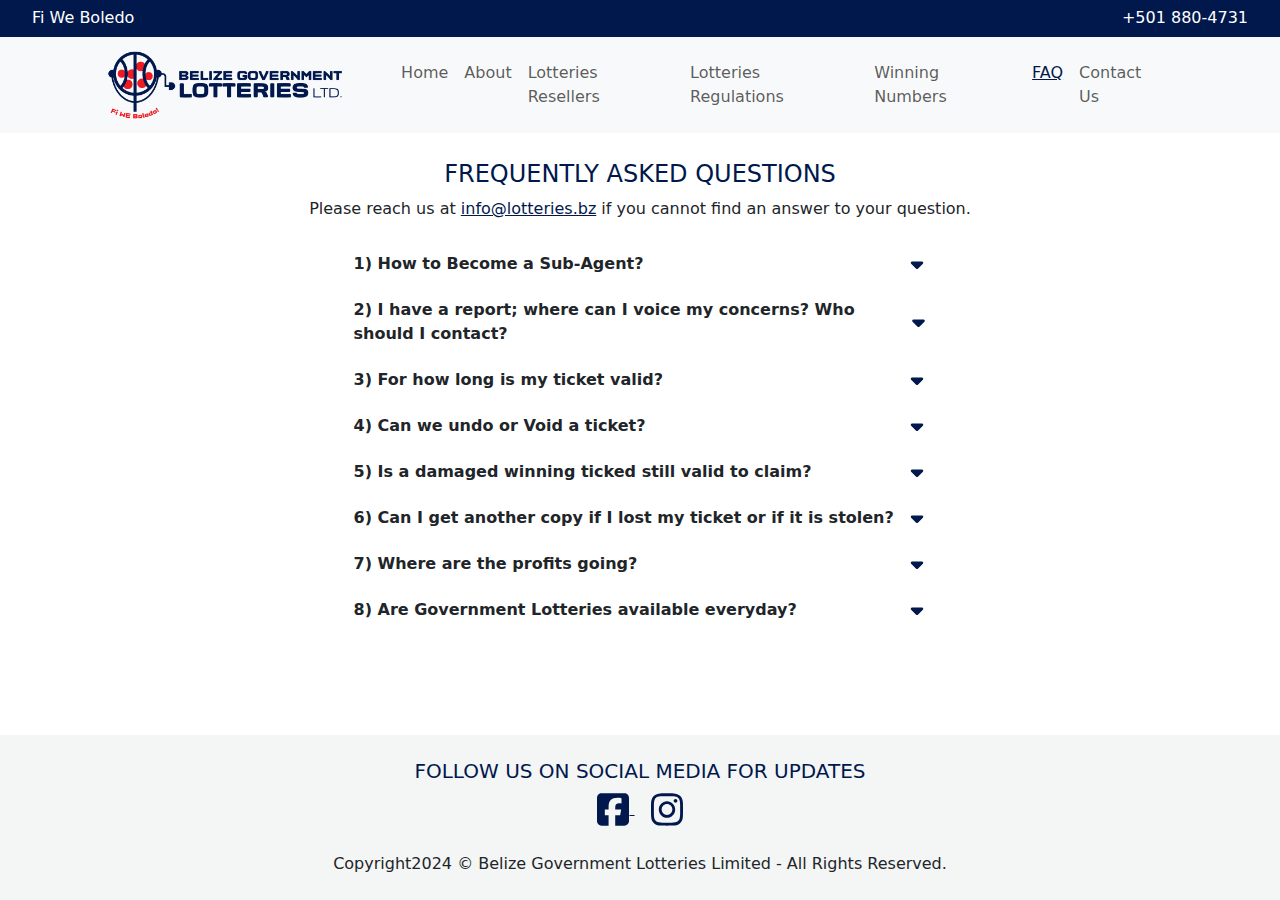
<file: faq.html>
<!DOCTYPE html>
<html lang="en">

<head>
    <meta charset="UTF-8">
    <meta name="viewport" content="width=device-width, initial-scale=1">
    <title>FAQ | Belize Government Lotteries Limited</title>
    <link rel="icon" href="/assets/favicon.png" type="image/x-icon">
    <!-- Font Awesome CSS (for icons) -->
    <link rel="stylesheet" href="./assets/cdn/all.min.css">
    <!-- Bootstrap CSS -->
    <link href="./assets/cdn/bootstrap.min.css" rel="stylesheet">
    <link rel="stylesheet" href="/style.css">
    <link rel="import" href="script.js">
</head>

<body>
    <!-- Include the header using JavaScript -->
    <div id="header-container"></div>

    <!-- Main Content Section--------------------------------------------------- -->
    <div class="container mt-4" id="main-content">
        <!-- FAQ Page Content -->
        <div id="faq">
            <div class="row text-center mx-4">
                <h4 class="mt-2">FREQUENTLY ASKED QUESTIONS</h4>
                <p>Please reach us at <a href="mailto:info@lotteries.bz">info@lotteries.bz</a> if you cannot find an
                    answer to your question.</p>
            </div>

            <div class="row mx-4">
                <div class="col-sm"></div>
                <div class="col-sm col-md-7 mt-2 ">
                    <a class="btn w-100 fw-bold text-start faq" data-bs-toggle="collapse" href="#questionOne"
                        role="button" aria-expanded="false" aria-controls="questionOne" onclick="toggleIcon(this)">
                        1) How to Become a Sub-Agent?
                        <img src="/assets/icons/caret-down-solid.svg" alt="Arrow Icon" class="arrow-icon"></a>
                    <div class="collapse multi-collapse" id="questionOne">
                        <div class="card p-4 text-center">
                            The Belize Government Lotteries Ltd.(BGLL) is not directly responsible for recruiting
                            sub-agents. Please get in touch with the Sales Distributor in your zone for more
                            information on becoming a sub-agent.
                        </div>
                    </div>
                </div>
                <div class="col-sm"></div>
            </div>

            <div class="row mx-4">
                <div class="col-sm"></div>
                <div class="col-sm col-md-7 mt-2">
                    <a class="btn w-100 fw-bold text-start faq" data-bs-toggle="collapse" href="#questionTwo"
                        role="button" aria-expanded="false" aria-controls="questionTwo" onclick="toggleIcon(this)">
                        2) I have a report; where can I voice my concerns? Who should I contact?
                        <img src="/assets/icons/caret-down-solid.svg" alt="Arrow Icon" class="arrow-icon"></a>
                    <div class="collapse multi-collapse" id="questionTwo">
                        <div class="card p-4 text-center">
                            For Technical Assistance: <br>
                            Support@lotteries.bz <br>
                            673-4730 <br><br>

                            For Informational Assistance: <br>
                            Info@lotteries.bz <br>
                            675-4730
                        </div>
                    </div>
                </div>
                <div class="col-sm"></div>
            </div>

            <div class="row mx-4">
                <div class="col-sm"></div>
                <div class="col-sm col-md-7 mt-2 ">
                    <a class="btn w-100 fw-bold text-start faq" data-bs-toggle="collapse" href="#questionThree"
                        role="button" aria-expanded="false" aria-controls="questionThree" onclick="toggleIcon(this)">
                        3) For how long is my ticket valid? <img src="/assets/icons/caret-down-solid.svg"
                            alt="Arrow Icon" class="arrow-icon"></a>
                    <div class="collapse multi-collapse" id="questionThree">
                        <div class="card p-4 text-center">
                            Any winning ticket is valid for 30 days. After 30 days, the ticket becomes nullified.
                        </div>
                    </div>
                </div>
                <div class="col-sm"></div>
            </div>

            <div class="row mx-4">
                <div class="col-sm"></div>
                <div class="col-sm col-md-7 mt-2 ">
                    <a class="btn w-100 fw-bold text-start faq" data-bs-toggle="collapse" href="#questionFour"
                        role="button" aria-expanded="false" aria-controls="questionFour" onclick="toggleIcon(this)">
                        4) Can we undo or Void a ticket? <img src="/assets/icons/caret-down-solid.svg" alt="Arrow Icon"
                            class="arrow-icon"></a>
                    <div class="collapse multi-collapse" id="questionFour">
                        <div class="card p-4 text-center">
                            Once a ticket has been saved, there is no way of voiding a ticket.
                        </div>
                    </div>
                </div>
                <div class="col-sm"></div>
            </div>

            <div class="row mx-4">
                <div class="col-sm"></div>
                <div class="col-sm col-md-7 mt-2 ">
                    <a class="btn w-100 fw-bold text-start faq" data-bs-toggle="collapse" href="#questionFive"
                        role="button" aria-expanded="false" aria-controls="questionFive" onclick="toggleIcon(this)">
                        5) Is a damaged winning ticked still valid to claim? <img
                            src="/assets/icons/caret-down-solid.svg" alt="Arrow Icon" class="arrow-icon"></a>
                    <div class="collapse multi-collapse" id="questionFive">
                        <div class="card p-4 text-center">
                            A winning ticket is only claimable if the QR code printed on the ticket is readable by the
                            POS machine. If the QR code is damaged and the machine cannot read the code, the ticket is
                            deemed lost.
                        </div>
                    </div>
                </div>
                <div class="col-sm"></div>
            </div>

            <div class="row mx-4">
                <div class="col-sm"></div>
                <div class="col-sm col-md-7 mt-2 ">
                    <a class="btn w-100 fw-bold text-start faq" data-bs-toggle="collapse" href="#questionSix"
                        role="button" aria-expanded="false" aria-controls="questionSix" onclick="toggleIcon(this)">
                        6) Can I get another copy if I lost my ticket or if it is stolen? <img
                            src="/assets/icons/caret-down-solid.svg" alt="Arrow Icon" class="arrow-icon"></a>
                    <div class="collapse multi-collapse" id="questionSix">
                        <div class="card p-4 text-center">
                            The agent who sold you a ticket only has 15 minutes to reprint any issued ticket. Once 15
                            minutes have passed, there is no way to reprint a ticket.
                        </div>
                    </div>
                </div>
                <div class="col-sm"></div>
            </div>

            <div class="row mx-4">
                <div class="col-sm"></div>
                <div class="col-sm col-md-7 mt-2 ">
                    <a class="btn w-100 fw-bold text-start faq" data-bs-toggle="collapse" href="#questionSeven"
                        role="button" aria-expanded="false" aria-controls="questionSeven" onclick="toggleIcon(this)">
                        7) Where are the profits going? <img src="/assets/icons/caret-down-solid.svg" alt="Arrow Icon"
                            class="arrow-icon"></a>
                    <div class="collapse multi-collapse" id="questionSeven">
                        <div class="card p-4 text-center">
                            Profits from the sale of Belize Government lotteries will be used to fund the National
                            Health Insurance (NHI) and the Official Charities Fund.
                        </div>
                    </div>
                </div>
                <div class="col-sm"></div>
            </div>

            <div class="row mx-4">
                <div class="col-sm"></div>
                <div class="col-sm col-md-7 mt-2 mb-4">
                    <a class="btn w-100 fw-bold text-start faq" data-bs-toggle="collapse" href="#questionEight"
                        role="button" aria-expanded="false" aria-controls="questionEight">
                        8) Are Government Lotteries available everyday? <img src="/assets/icons/caret-down-solid.svg"
                            alt="Arrow Icon" class="arrow-icon"></a>
                    <div class="collapse multi-collapse" id="questionEight">
                        <div class="card p-4 text-center">
                            No lottery can be conducted on Good Friday or Christmas Day per the regulations. This
                            applies to both Government lotteries and private lottery games.
                        </div>
                    </div>
                </div>
                <div class="col-sm"></div>
            </div>

        </div>
    </div>
    </div>
    </div>
    <!-- ----------------------------------------------------------------------- -->

    <!-- Include the footer using JavaScript -->
    <div id="footer-container"></div>

    <script src="script.js"></script>
    <!-- Font Awesome JS (for icons) -->
    <script src="./assets/cdn/all.min.js"></script>
    <!-- Bootstrap JS and Popper.js (required for Bootstrap) -->
    <script src="./assets/cdn/bootstrap.bundle.min.js"></script>
</body>

</html>
</file>
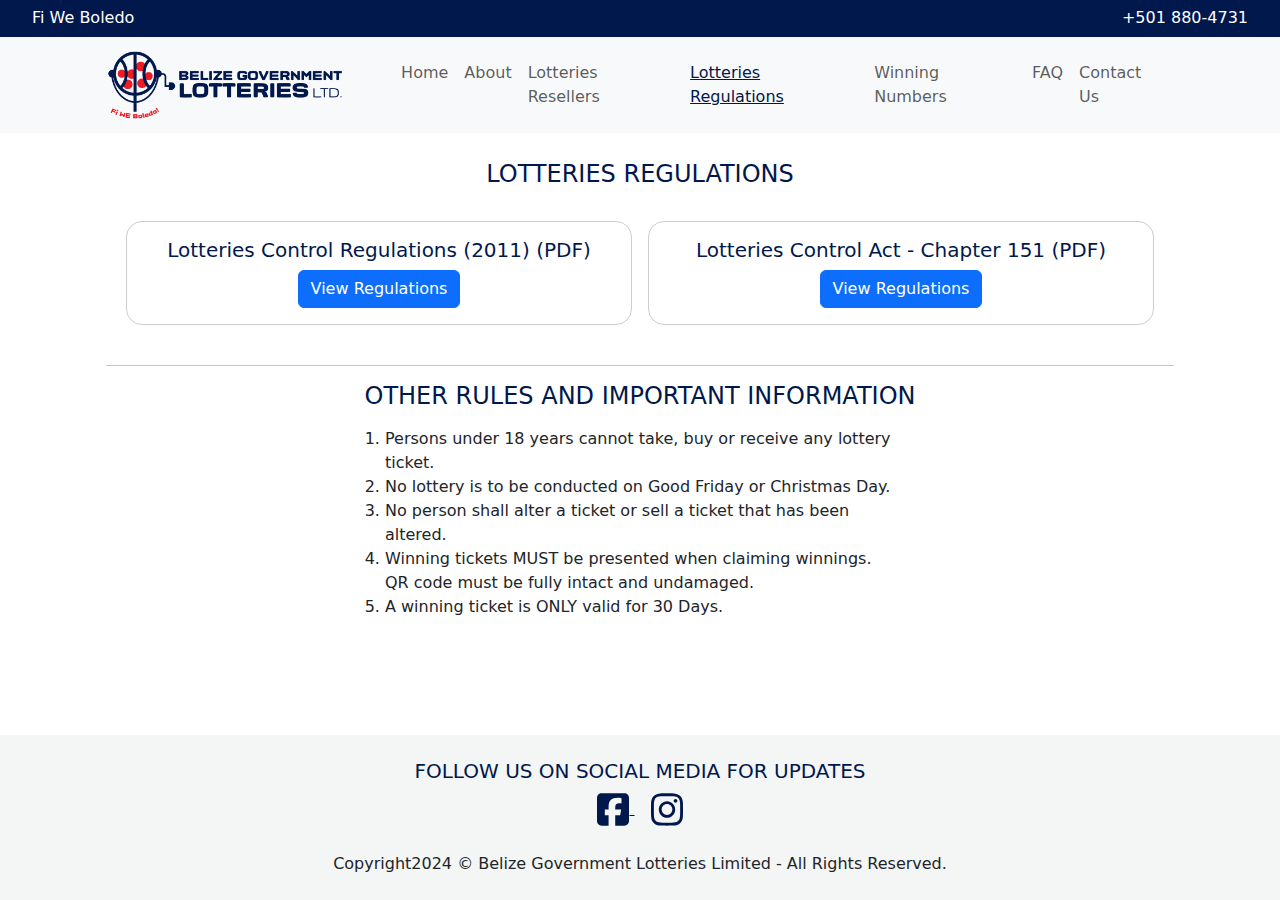
<file: regulations.html>
<!DOCTYPE html>
<html lang="en">

<head>
    <meta charset="UTF-8">
    <meta name="viewport" content="width=device-width, initial-scale=1">
    <title>Regulations | Belize Government Lotteries Limited</title>
    <link rel="icon" href="/assets/favicon.png" type="image/x-icon">
    <!-- Font Awesome CSS (for icons) -->
    <link rel="stylesheet" href="./assets/cdn/all.min.css">
    <!-- Bootstrap CSS -->
    <link href="./assets/cdn/bootstrap.min.css" rel="stylesheet">
    <link rel="stylesheet" href="/style.css">
    <link rel="import" href="script.js">
</head>

<body>
    <!-- Include the header using JavaScript -->
    <div id="header-container"></div>

    <!-- Main Content Section--------------------------------------------------- -->
    <div class="container mt-4" id="main-content">
        <!-- Regulations Page Content -->
        <div id="regulations">
            <div class="row text-center mx-4">
                <h4 class="mt-2">LOTTERIES REGULATIONS</h4>
                <div class="row pt-2 mx-auto">
                    <div class="col-sm div-border py-2 mx-2">
                        <div class="row">
                            <h5 class="fw-light pt-2">Lotteries Control Regulations (2011) (PDF)<h5>
                                    <a href="/assets/regulations/LOTTERIES-CONTROL-REGULATIONS-2011.pdf" target="_blank"
                                        class="btn btn-primary">View Regulations</a>
                        </div>
                    </div>
                    <div class="col-sm div-border py-2 mx-2">
                        <div class="row">
                            <h5 class="fw-light pt-2">Lotteries Control Act - Chapter 151 (PDF)<h5>
                                    <a href="/assets/regulations/LOTTERIES-CONTROL-ACT-151.pdf" target="_blank"
                                        class="btn btn-primary">View Regulations</a>
                        </div>
                    </div>
                </div>
            </div>
            <div class="row text-center mx-4 py-4">
                <hr>
                <h4>OTHER RULES AND IMPORTANT INFORMATION</h4>
                <div class="col-sm"></div>
                <div class="col-sm col-md-6 mt-2">
                    <ol>
                        <li>Persons under 18 years cannot take, buy or receive any lottery ticket.</li>
                        <li>No lottery is to be conducted on Good Friday or Christmas Day.</li>
                        <li>No person shall alter a ticket or sell a ticket that has been altered.</li>
                        <li>Winning tickets MUST be presented when claiming winnings. QR code must be fully intact and
                            undamaged.</li>
                        <li>A winning ticket is ONLY valid for 30 Days.</li>
                    </ol>
                </div>
                <div class="col-sm">
                </div>

            </div>
        </div>
    </div>
    <!-- ----------------------------------------------------------------------- -->

    <!-- Include the footer using JavaScript -->
    <div id="footer-container"></div>

    <script src="script.js"></script>
    <!-- Font Awesome JS (for icons) -->
    <script src="./assets/cdn/all.min.js"></script>
    <!-- Bootstrap JS and Popper.js (required for Bootstrap) -->
    <script src="./assets/cdn/bootstrap.bundle.min.js"></script>
</body>

</html>
</file>
<file: style.css>
/* Adjust this value based on the height of your fixed-top navbar */
body {
    padding-top: 8rem;
    display: flex;
    flex-direction: column;
    min-height: 100vh;
    margin: 0;
}

#main-content {
    flex: 1;
}

/* Styling for the footer */
footer {
    background-color: #f4f5f5;
    /* Light gray background color */
    padding: 5px 0;
    text-align: center;
    width: 100%;
    bottom: 0;
}

/* Custom style for the horizontal blue bar */
.blue-bar {
    background-color: #01184d;
    /* Blue color */
    height: 2.3rem;
    color: white;
    font-weight: 100;
}

h6 {
    font-weight: 300;
}

h3,
h4,
h5 {
    color: #01184d;
    display: inline-block;
    position: relative;
}

h3 {
    font-weight: 700;
}

a {
    color: #01184d;
}

.footer a {
    text-decoration: none;
}

a:hover {
    color: #ed1c24;
}

/* Hover effect for navigation icons */
.navbar-nav .nav-item .nav-link:hover {
    font-weight: 500;
    color: #01184d;
    /* Change color on hover */
}

.navbar-nav .nav-item .nav-link.active {
    font-weight: 500;
    color: #01184d;
    text-decoration: underline;
    /* Underline the text */
}


#winningNumber {
    color: #261e59;
    font-size: 3rem;
}



.homepageImage {
    border-radius: 1rem;
}

.slider-image {
    width: 100%;
    display: none;
}


.construction-dive {
    margin: 0;
    padding: 0;
    display: flex;
    justify-content: center;
    align-items: center;
    height: 100vh;
    background-color: #f0f0f0;
    text-align: center;
}

.construction-image {
    width: 300px;
    height: auto;
}


.under-construction {
    position: relative;
    display: flex;
    align-items: center;
    justify-content: center;
}

.game-content {
    font-weight: 300;
    font-size: large;
}

.homepageImage {
    max-width: 90%;
}

.distributorImage {
    max-width: 30%;
}

.div-border {
    border-style: solid;
    border-width: .5px;
    border-color: #cecdcd;
    border-radius: 1rem;
    margin: 1rem;
}

ol {
    text-align: center;
    padding-left: 0;
}

li {
    text-align: left;
}

.arrow-icon {
    width: 20px;
    /* Adjust width as needed */
    height: 20px;
    /* Adjust height as needed */
    /* Add any additional styling here */
}

.faq {
    display: flex;
    justify-content: space-between;
    align-items: center;
}

.subAgents {
    padding-left: 1rem;
    display: flex;
    justify-content: space-between;
    align-items: center;
}



.moving-text {
    animation: moveText 10s linear infinite;
    color: #01184d;


}

/* Styling for the horizontal lines on larger screens */
@media (max-width: 768px) {
    .smallScreenPadding {
        padding-top: 1rem;
        padding-bottom: 1rem;
    }
}
</file>
